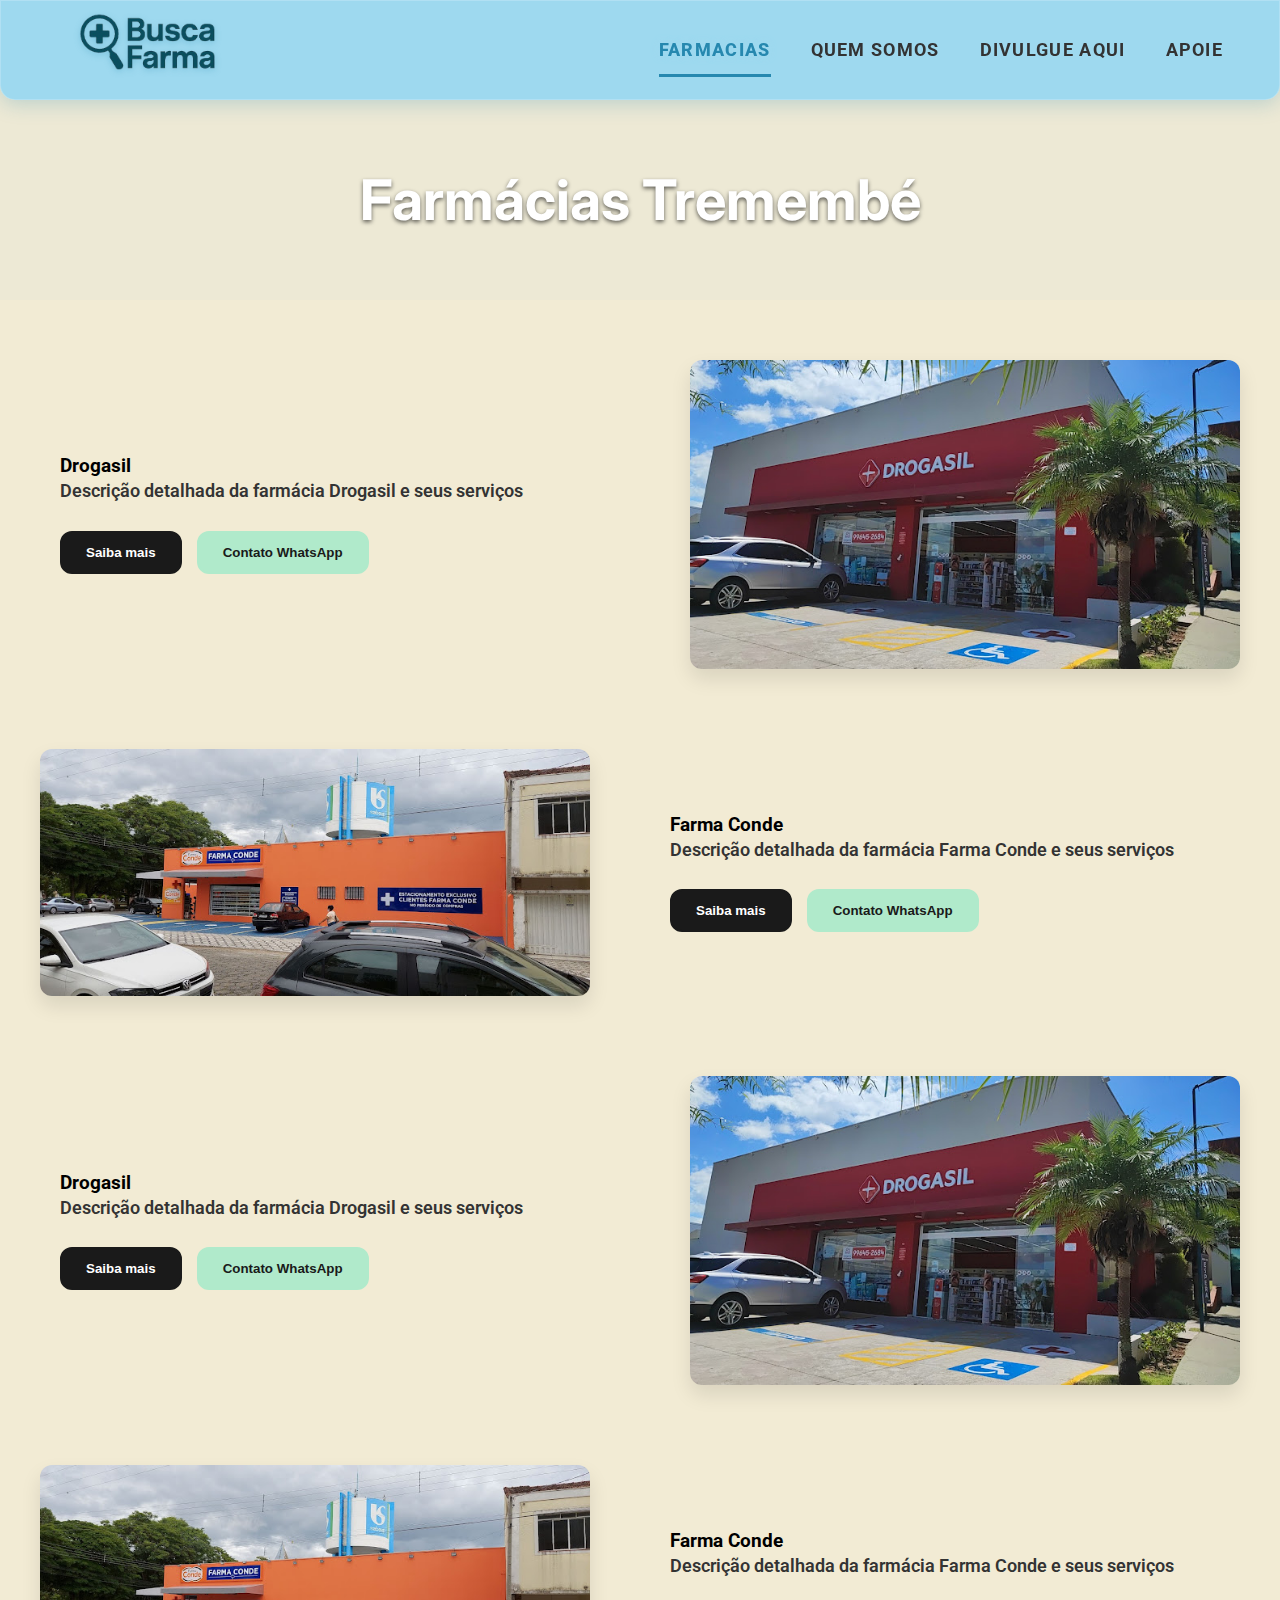
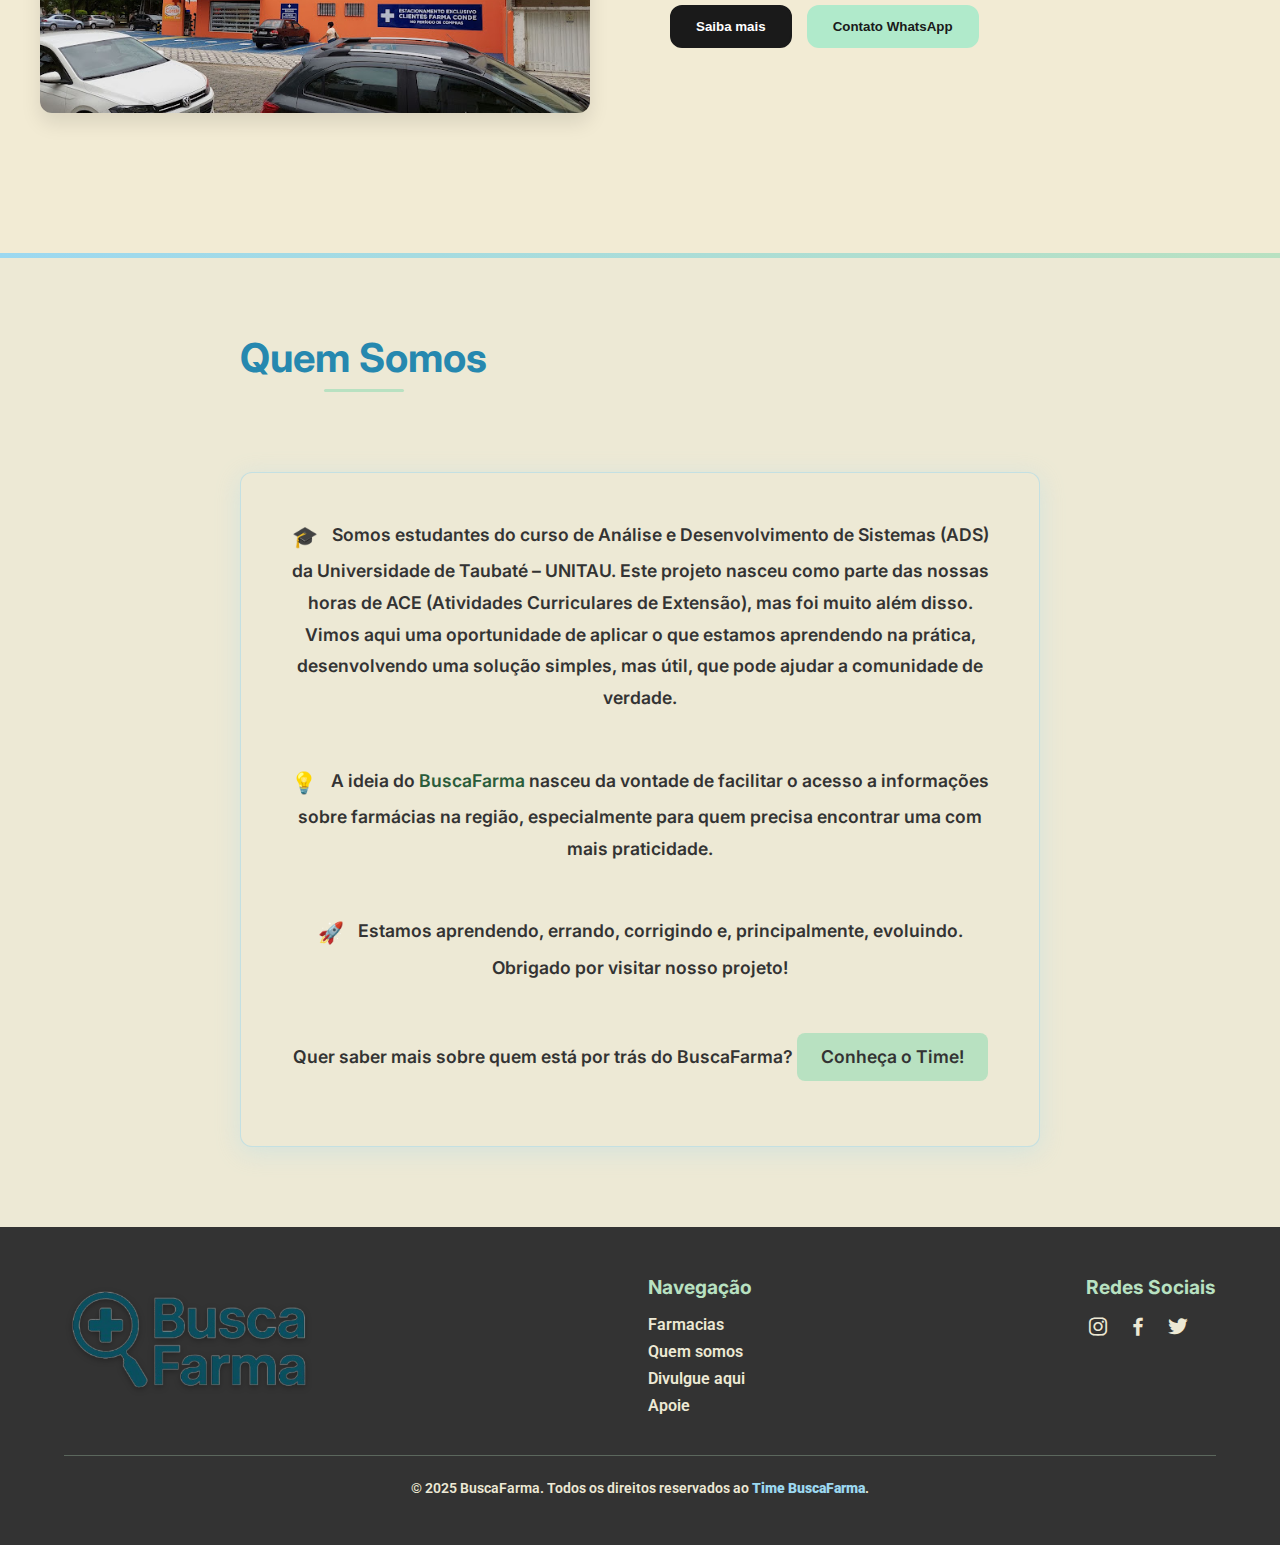
<file: index.html>
<!DOCTYPE html>
<html lang="pt-br">

<head>
  <meta charset="UTF-8">
  <meta http-equiv="X-UA-Compatible" content="IE=edge">
  <meta name="viewport" content="width=device-width, initial-scale=1.0">
  <link rel="stylesheet" href="style.css">
  <link rel="preconnect" href="https://fonts.googleapis.com">
  <link rel="preconnect" href="https://fonts.gstatic.com" crossorigin>
  <link rel="shortcut icon" href="imagens/Icon.png" type="image/x-icon">
  <link href="https://fonts.googleapis.com/css2?family=Roboto:ital,wght@0,100..900;1,100..900&display=swap"
    rel="stylesheet">
  <link href="https://fonts.googleapis.com/css2?family=Inter:wght@400;700&display=swap" rel="stylesheet">
  <!-- Box Icons -->
  <link href='https://unpkg.com/boxicons@2.1.4/css/boxicons.min.css' rel='stylesheet'>
  
  <!-- AOS CSS -->
  <link href="https://unpkg.com/aos@2.3.1/dist/aos.css" rel="stylesheet">
  <title>BuscaFarma</title>
</head>

<body>
  <nav>
    <div id="logo">
      <a href='/'>
        <img src="imagens/BuscaFarma-removebg-preview.png" alt="Busca Farma Logo">
      </a>
    </div>

    <div class="nav-links" id="desktopLinks">
      <ul>
        <li><a href="#" class="nav-item active">Farmacias</a></li>
        <li><a href="#quem-somos" class="nav-item">Quem somos</a></li>
        <li><a href="divulgue.html" class="nav-item">Divulgue aqui</a></li>
        <li><a href="#" class="nav-item">Apoie</a></li>
      </ul>
    </div>

    <!-- Menu Mobile (opcional) -->
    <button class="mobile-menu-button" aria-label="Menu">
      <span></span>
      <span></span>
      <span></span>
    </button>
  </nav>


  <section class="wellcome">
    <h1>Farmácias Tremembé</h1>
  </section>

  <section class="farmacias" aria-labelledby="farmacias-heading">

    <article class="farmacia">
      <div class="container">
        <div class="info">
          <h3>Drogasil</h3>
          <p>Descrição detalhada da farmácia Drogasil e seus serviços</p>
          <div class="buttons">
            <button class="primary" aria-label="Saiba mais sobre Drogasil">Saiba mais</button>
            <button class="secondary" aria-label="Contato WhatsApp da Drogasil">Contato WhatsApp</button>
          </div>
        </div>
        <img src="imagens/Drogazil.jpg" alt="Fachada da farmácia Drogasil" class="farmacia-img" loading="lazy">
      </div>
    </article>

    <article class="farmacia">
      <div class="container reverse">
        <img src="imagens/Farma_conde.jpg" alt="Fachada da farmácia Farma Conde" class="farmacia-img" loading="lazy">
        <div class="info">
          <h3>Farma Conde</h3>
          <p>Descrição detalhada da farmácia Farma Conde e seus serviços</p>
          <div class="buttons">
            <button class="primary" aria-label="Saiba mais sobre Farma Conde">Saiba mais</button>
            <button class="secondary" aria-label="Contato WhatsApp da Farma Conde">Contato WhatsApp</button>
          </div>
        </div>
      </div>
    </article>

    <article class="farmacia">
      <div class="container">
        <div class="info">
          <h3>Drogasil</h3>
          <p>Descrição detalhada da farmácia Drogasil e seus serviços</p>
          <div class="buttons">
            <button class="primary" aria-label="Saiba mais sobre Drogasil">Saiba mais</button>
            <button class="secondary" aria-label="Contato WhatsApp da Drogasil">Contato WhatsApp</button>
          </div>
        </div>
        <img src="imagens/Drogazil.jpg" alt="Fachada da farmácia Drogasil" class="farmacia-img" loading="lazy">
      </div>
    </article>

    <article class="farmacia">
      <div class="container reverse">
        <img src="imagens/Farma_conde.jpg" alt="Fachada da farmácia Farma Conde" class="farmacia-img" loading="lazy">
        <div class="info">
          <h3>Farma Conde</h3>
          <p>Descrição detalhada da farmácia Farma Conde e seus serviços</p>
          <div class="buttons">
            <button class="primary" aria-label="Saiba mais sobre Farma Conde">Saiba mais</button>
            <button class="secondary" aria-label="Contato WhatsApp da Farma Conde">Contato WhatsApp</button>
          </div>
        </div>
      </div>
    </article>
  </section>

  <section class="quem-somos" id="quem-somos">
    <div class="container">
      <h2>Quem Somos</h2>
      <div class="content-wrapper">
        <p>
          <span class="icon">🎓</span> Somos estudantes do curso de Análise e Desenvolvimento de Sistemas (ADS) da
          Universidade de Taubaté – UNITAU.
          Este projeto nasceu como parte das nossas horas de ACE (Atividades Curriculares de Extensão), mas foi muito
          além
          disso. Vimos aqui uma oportunidade de aplicar o que estamos aprendendo na prática, desenvolvendo uma solução
          simples,
          mas útil, que pode ajudar a comunidade de verdade.
        </p>

        <p>
          <span class="icon">💡</span> A ideia do <strong>BuscaFarma</strong> nasceu da vontade de facilitar o acesso a
          informações sobre farmácias na
          região, especialmente para quem precisa encontrar uma com mais praticidade.
        </p>

        <p>
          <span class="icon">🚀</span> Estamos aprendendo, errando, corrigindo e, principalmente, evoluindo. Obrigado
          por visitar nosso projeto!
        </p>
        <p>Quer saber mais sobre quem está por trás do BuscaFarma? <a href="time.html" class="team-link">Conheça o Time!</a></p>
      </div>
    </div>
  </section>

  <!-- Footer -->
<footer class="footer">
  <div class="footer-container">
      <div class="footer-logo">
          <a href="#home">
              <img src="imagens/BuscaFarma_footer.png" alt="Logo BuscaFarma">
          </a>
      </div>
      <div class="footer-links">
          <h3>Navegação</h3>
          <ul>
            <li><a href="#" class="nav-item active">Farmacias</a></li>
            <li><a href="#quem-somos" class="nav-item">Quem somos</a></li>
            <li><a href="divulgue.html" class="nav-item">Divulgue aqui</a></li>
            <li><a href="#" class="nav-item">Apoie</a></li>
      </div>
      <div class="footer-social">
          <h3>Redes Sociais</h3>
          <div class="social-icons">
              <a href="https://instagram.com" target="_blank" aria-label="Instagram"><i class='bx bxl-instagram'></i></a>
              <a href="https://facebook.com" target="_blank" aria-label="Facebook"><i class='bx bxl-facebook'></i></a>
              <a href="https://twitter.com" target="_blank" aria-label="Twitter"><i class='bx bxl-twitter'></i></a>
          </div>
      </div>
  </div>
  <div class="footer-bottom">
      <p>&copy; 2025 BuscaFarma. Todos os direitos reservados ao <strong>Time BuscaFarma</strong>.</p>
  </div>
</footer>

  <script>// Efeito de scroll na navbar
    window.addEventListener('scroll', function () {
      const nav = document.querySelector('nav');
      if (window.scrollY > 20) {
        nav.classList.add('scrolled');
      } else {
        nav.classList.remove('scrolled');
      }
    });

    // Highlight do item ativo
    document.querySelectorAll('.nav-links a').forEach(link => {
      link.addEventListener('click', function () {
        document.querySelectorAll('.nav-links a').forEach(item => {
          item.classList.remove('active');
        });
        this.classList.add('active');
      });
    });
    const mobileMenuButton = document.querySelector('.mobile-menu-button');
    const navLinks = document.querySelector('.nav-links');

    mobileMenuButton.addEventListener('click', () => {
      mobileMenuButton.classList.toggle('active');
      navLinks.classList.toggle('active');
    });
  </script>
</body>

</html>
</file>
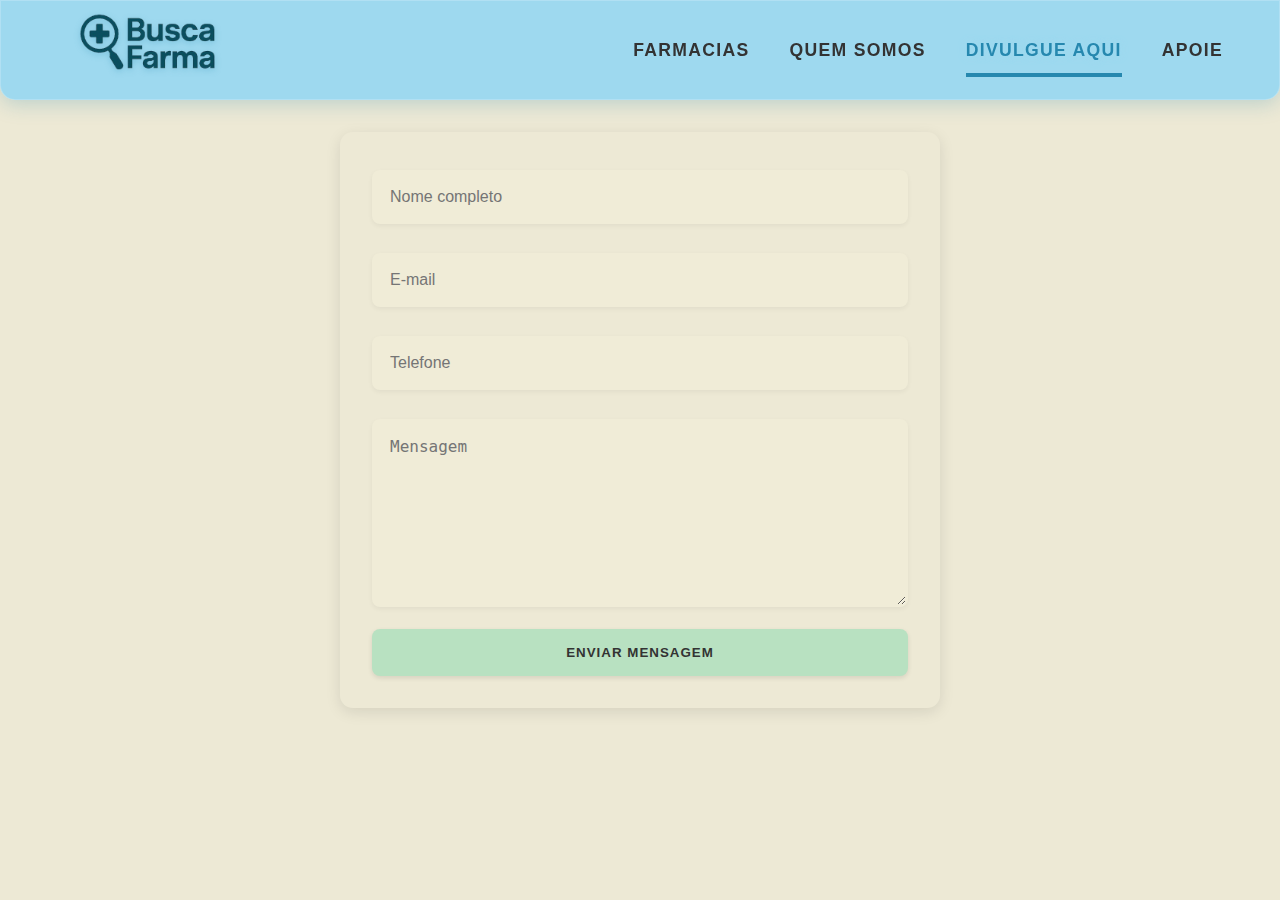
<file: divulgue.html>
<!DOCTYPE html>
<html lang="pt-br">

<head>
    <meta charset="UTF-8">
    <meta name="viewport" content="width=device-width, initial-scale=1.0">
    <link rel="stylesheet" href="style.css">
    <title>BuscaFarma</title>
</head>

<body>
    <nav>
        <div id="logo">
            <a href='/'>
                <img src="imagens/BuscaFarma-removebg-preview.png" alt="Busca Farma Logo">
            </a>
        </div>

        <div class="nav-links" id="desktopLinks">
            <ul>
                <li><a href="index.html" class="nav-item">Farmacias</a></li>
                <li><a href="index.html#quem-somos" class="nav-item">Quem somos</a></li>
                <li><a href="#" class="nav-item active">Divulgue aqui</a></li>
                <li><a href="#" class="nav-item">Apoie</a></li>
            </ul>
        </div>

        <!-- Menu Mobile (opcional) -->
        <button class="mobile-menu-button" aria-label="Menu">
            <span></span>
            <span></span>
            <span></span>
        </button>
    </nav>

    <section class="contact" id="contact">

        <form id="contact-form">
            <div class="input-box">
                <input type="text" name="name" placeholder="Nome completo" required>
                <input type="email" name="email" placeholder="E-mail" required>
            </div>
            <div class="input-box">
                <input type="tel" name="phone" placeholder="Telefone">
            </div>
            <textarea name="message" cols="30" rows="8" placeholder="Mensagem" required></textarea>
            <button type="submit" class="btn">Enviar Mensagem</button>
        </form>
    </section>


    <script> document.getElementById('contact-form').addEventListener('submit', async function (e) {
            e.preventDefault();

            const name = e.target.name.value;
            const email = e.target.email.value;
            const phone = e.target.phone.value || "Não informado";
            const message = e.target.message.value;

            const webhookURL = "https://discord.com/api/webhooks/1362071584357093537/AJACMHrOjDlgOqSp3ViaFQc4Zoj7rqGtoTlaW16fCsbYN6MTAv52EuOCF4ppAjpSp8CE";

            const data = {
                username: "Pedidos 🚀",

                embeds: [
                    {
                        title: "📨 Novo Contato Recebido!",
                        color: 0x00bfff, // Azul bonitinho
                        fields: [
                            {
                                name: "👤 Nome",
                                value: name,
                                inline: false
                            },
                            {
                                name: "📧 Email",
                                value: email,
                                inline: true
                            },
                            {
                                name: "📱 Telefone",
                                value: phone,
                                inline: true
                            },
                            {
                                name: "💬 Mensagem",
                                value: message,
                                inline: false
                            }
                        ],
                        footer: {
                            text: "Enviado pelo formulário do site",
                        },
                        timestamp: new Date()
                    }
                ]
            };

            await fetch(webhookURL, {
                method: "POST",
                headers: {
                    "Content-Type": "application/json"
                },
                body: JSON.stringify(data)
            });

            alert("Mensagem enviada com sucesso! Valeu ✌️");
            e.target.reset();
        });

        
    </script>

<script>// Efeito de scroll na navbar
    window.addEventListener('scroll', function () {
      const nav = document.querySelector('nav');
      if (window.scrollY > 20) {
        nav.classList.add('scrolled');
      } else {
        nav.classList.remove('scrolled');
      }
    });

    // Highlight do item ativo
    document.querySelectorAll('.nav-links a').forEach(link => {
      link.addEventListener('click', function () {
        document.querySelectorAll('.nav-links a').forEach(item => {
          item.classList.remove('active');
        });
        this.classList.add('active');
      });
    });
    const mobileMenuButton = document.querySelector('.mobile-menu-button');
    const navLinks = document.querySelector('.nav-links');

    mobileMenuButton.addEventListener('click', () => {
      mobileMenuButton.classList.toggle('active');
      navLinks.classList.toggle('active');
    });
  </script>
</body>

</html>
</file>
<file: style.css>
/* === Reset e Estilos Globais === */
* {
  margin: 0;
  padding: 0;
  box-sizing: border-box;
}

html {
  scroll-behavior: smooth;
}

body {
  font-family: "Roboto", sans-serif;
  font-weight: 600;
  background-color: #EDE9D5;
}

/* Estilização da Scrollbar */
::-webkit-scrollbar {
  width: 18px;
}

::-webkit-scrollbar-track {
  background-color: #333333;
}

::-webkit-scrollbar-thumb {
  background-color: #B8E1C1;
  border-radius: 12px;
  border: 3px solid #333333;
}

/* === Navegação === */
nav {
  background-color: rgba(156, 216, 240, 0.98);
  box-shadow: 0 4px 20px rgba(38, 136, 175, 0.25);
  backdrop-filter: blur(8px);
  display: flex;
  justify-content: space-between;
  align-items: center;
  padding: 0 3.5rem;
  position: sticky;
  top: 0;
  z-index: 1000;
  height: 100px;
  border-bottom-left-radius: 15px;
  border-bottom-right-radius: 15px;
  border: 1px solid rgba(255, 255, 255, 0.2);
  transition: all 0.3s ease;
}

nav.scrolled {
  height: 85px;
  box-shadow: 0 2px 15px rgba(38, 136, 175, 0.2);
}

.logo-container {
  margin-right: 2.5rem;
}

#logo img {
  width: 190px;
  height: auto;
  transition: transform 0.4s cubic-bezier(0.25, 0.46, 0.45, 0.94);
  filter: drop-shadow(0 2px 3px rgba(38, 136, 175, 0.3));
}

#logo:hover img {
  transform: scale(1.08) rotate(-1deg);
}

.nav-links {
  display: flex;
  align-items: center;
  justify-content: flex-end;
  flex-grow: 1;
  gap: 2rem;
}

.nav-links ul {
  display: flex;
  list-style: none;
  gap: 2.5rem;
  margin: 0;
  padding: 0;
}

.nav-links a {
  color: #333333;
  text-decoration: none;
  text-transform: uppercase;
  font-family: "Roboto", sans-serif;
  font-weight: 700;
  font-size: 1.1rem;
  letter-spacing: 1.3px;
  padding: 0.75rem 0;
  position: relative;
  transition: all 0.25s cubic-bezier(0.645, 0.045, 0.355, 1);
}

.nav-links a::before {
  content: "";
  position: absolute;
  bottom: -5px;
  left: 0;
  width: 100%;
  height: 2.5px;
  background-color: #2688af;
  transform: scaleX(0);
  transform-origin: right;
  transition: transform 0.3s ease;
}

.nav-links a:hover::before {
  transform: scaleX(1);
  transform-origin: left;
}

.nav-links a.active {
  color: #2688af;
  font-weight: 800;
  text-shadow: 0 0 8px rgba(156, 216, 240, 0.4);
}

.nav-links a.active::before {
  transform: scaleX(1);
  background-color: #2688af;
  height: 3.5px;
}

/* Estilos do Menu Mobile */
.mobile-menu-button {
  display: none;
  flex-direction: column;
  justify-content: space-between;
  width: 28px;
  height: 20px;
  background: transparent;
  border: none;
  cursor: pointer;
  z-index: 1001;
}

.mobile-menu-button span {
  display: block;
  width: 100%;
  height: 2.5px;
  background-color: #333;
  border-radius: 2px;
  transition: all 0.3s ease;
}

.mobile-menu-button.active span:nth-child(1) {
  transform: translateY(8px) rotate(45deg);
}

.mobile-menu-button.active span:nth-child(2) {
  opacity: 0;
}

.mobile-menu-button.active span:nth-child(3) {
  transform: translateY(-8px) rotate(-45deg);
}

/* === Seção Wellcome === */
.wellcome {
  display: flex;
  justify-content: center;
  align-items: center;
  height: 200px;
  text-align: center;
  background-image: url('https://tremembe.sp.gov.br/wp-content/uploads/2022/03/c48dbcc8-e31b-4435-8a88-3484ef97c1e8.jpg');
  background-size: cover;
  background-position: center;
  background-repeat: no-repeat;
  padding: 1rem;
}

.wellcome h1 {
  font-family: "Inter", sans-serif;
  font-weight: 700;
  font-size: 3.5rem;
  color: #ffffff;
  text-shadow: 0 2px 4px rgba(0, 0, 0, 0.6);
  padding: 0.5rem 1rem;
  border-radius: 8px;
  animation: fadeIn 1s ease-out;
}

@keyframes fadeIn {
  from {
    opacity: 0;
    transform: translateY(20px);
  }
  to {
    opacity: 1;
    transform: translateY(0);
  }
}

/* === Seção Farmácias === */
section.farmacias {
  --primary-color: #1a1a1a;
  --secondary-color: #b0eacb;
  --bg-color: #f2ebd4;
  --text-color: #333;
  --border-radius: 12px;

  background-color: var(--bg-color);
  padding: 60px 20px;
}

.container {
  max-width: 1200px;
  margin: 0 auto;
  display: flex;
  align-items: center;
  justify-content: space-between;
  gap: 60px;
  margin-bottom: 80px;
  flex-wrap: wrap;
}

.container.reverse {
  flex-direction: row;
}

.info {
  flex: 1;
  min-width: 300px;
  padding: 20px;
}

.info h2 {
  color: var(--primary-color);
  font-size: 2rem;
  margin-bottom: 1rem;
  line-height: 1.2;
}

.info p {
  color: var(--text-color);
  font-size: 1.1rem;
  line-height: 1.6;
  margin-bottom: 1.5rem;
}

.farmacia-img {
  flex: 1;
  width: 100%;
  max-width: 550px;
  border-radius: var(--border-radius);
  height: auto;
  min-width: 300px;
  box-shadow: 0 10px 20px rgba(0, 0, 0, 0.1);
  transition: transform 0.3s ease, box-shadow 0.3s ease;
}

.farmacia-img:hover {
  transform: translateY(-5px);
  box-shadow: 0 15px 30px rgba(0, 0, 0, 0.15);
}

.buttons {
  display: flex;
  gap: 15px;
  margin-top: 25px;
  flex-wrap: wrap;
}

.primary {
  background-color: var(--primary-color);
  color: white;
  border: 2px solid var(--primary-color);
  padding: 12px 24px;
  border-radius: var(--border-radius);
  cursor: pointer;
  font-weight: 600;
  transition: all 0.3s ease;
}

.primary:hover {
  background-color: transparent;
  color: var(--primary-color);
}

.secondary {
  background-color: var(--secondary-color);
  color: var(--primary-color);
  border: 2px solid var(--secondary-color);
  padding: 12px 24px;
  border-radius: var(--border-radius);
  cursor: pointer;
  font-weight: 600;
  transition: all 0.3s ease;
}

.secondary:hover {
  background-color: transparent;
  border-color: var(--primary-color);
}

/* === Seção Quem Somos === */
.quem-somos {
  padding: 80px 20px;
  background-color: #EDE9D5;
  font-family: 'Inter', sans-serif;
  position: relative;
  overflow: hidden;
}

.quem-somos::before {
  content: '';
  position: absolute;
  top: 0;
  left: 0;
  width: 100%;
  height: 5px;
  background: linear-gradient(90deg, #9CD8F0, #B8E1C1);
}

.quem-somos .container {
  max-width: 800px;
  margin: 0 auto;
  position: relative;
  z-index: 1;
}

.quem-somos h2 {
  font-size: 2.5rem;
  color: #2688af;
  margin-bottom: 30px;
  text-align: center;
  position: relative;
  font-weight: 700;
}

.quem-somos h2::after {
  content: '';
  position: absolute;
  bottom: -10px;
  left: 50%;
  transform: translateX(-50%);
  width: 80px;
  height: 3px;
  background-color: #B8E1C1;
  border-radius: 3px;
}

.quem-somos p {
  font-size: 1.1rem;
  color: #333333;
  line-height: 1.8;
  margin-bottom: 20px;
  text-align: center;
  transition: transform 0.3s ease, box-shadow 0.3s ease;
  padding: 15px;
  border-radius: 8px;
}

.quem-somos p:hover {
  transform: translateY(-3px);
  background-color: rgba(156, 216, 240, 0.1);
  box-shadow: 0 5px 15px rgba(38, 136, 175, 0.1);
}

.quem-somos p strong {
  color: #2a5c3a;
  font-weight: 600;
}

.quem-somos .icon {
  font-size: 1.3rem;
  margin-right: 10px;
  vertical-align: middle;
}

.quem-somos .content-wrapper {
  background-color: #EDE9D5;
  padding: 30px;
  border-radius: 12px;
  box-shadow: 0 5px 25px rgba(156, 216, 240, 0.3);
  border: 1px solid rgba(156, 216, 240, 0.5);
}
.quem-somos .team-link-wrapper {
  text-align: center;
  margin-top: 1.5rem;
  font-size: 1.1rem;
  color: #333333;
}

.quem-somos .team-link {
  display: inline-block;
  padding: 0.5rem 1.5rem;
  background-color: #B8E1C1;
  color: #333333;
  text-decoration: none;
  border-radius: 0.5rem;
  font-weight: 600;
  transition: all 0.3s ease;
}

.quem-somos .team-link:hover {
  background-color: #9CD8A7;
  transform: translateY(-3px);
  box-shadow: 0 5px 15px rgba(0, 0, 0, 0.1);
}

/* === Seção Contato === */
.contact {
  padding: 2rem;
  background-color: #EDE9D5;
  border-radius: 0.8rem;
  max-width: 600px;
  margin: 2rem auto;
  box-shadow: 0 4px 15px rgba(0, 0, 0, 0.1);
  animation: float 6s ease-in-out infinite;
}

#contact-form {
  display: flex;
  flex-direction: column;
  gap: 1rem;
}

.input-box {
  display: flex;
  justify-content: space-between;
  flex-wrap: wrap;
  gap: 1rem;
}

.input-box input,
#contact-form textarea {
  width: 100%;
  padding: 1rem;
  font-size: 1rem;
  color: #333333;
  background-color: #f0ecd7;
  border: 2px solid transparent;
  border-radius: 0.5rem;
  margin: 0.4rem 0;
  transition: all 0.3s ease;
  box-shadow: 0 2px 5px rgba(0, 0, 0, 0.05);
}

.input-box input:focus,
#contact-form textarea:focus {
  outline: none;
  border-color: #B8E1C1;
  box-shadow: 0 0 0 3px rgba(184, 225, 193, 0.3);
  transform: translateY(-2px);
}

.input-box input:hover,
#contact-form textarea:hover {
  border-color: #B8E1C1;
}

.btn {
  background-color: #B8E1C1;
  color: #333333;
  padding: 1rem;
  border: none;
  border-radius: 0.5rem;
  font-weight: 600;
  cursor: pointer;
  transition: all 0.3s cubic-bezier(0.25, 0.8, 0.25, 1);
  box-shadow: 0 2px 5px rgba(0, 0, 0, 0.1);
  text-transform: uppercase;
  letter-spacing: 1px;
}

.btn:hover {
  background-color: #9CD8A7;
  transform: translateY(-3px);
  box-shadow: 0 5px 15px rgba(0, 0, 0, 0.1);
}

.btn:active {
  transform: translateY(-1px);
}

@keyframes float {
  0%, 100% { transform: translateY(0); }
  50% { transform: translateY(-5px); }
}

/* === Media Queries para Responsividade === */

/* Tablets (max-width: 1024px) */
@media (max-width: 1024px) {
  nav {
    padding: 0 2rem;
    height: 90px;
  }

  .logo-container {
    margin-right: 1.5rem;
  }

  #logo img {
    width: 160px;
  }

  .nav-links ul {
    gap: 2rem;
  }

  .nav-links a {
    font-size: 1rem;
  }

  .wellcome {
    height: 180px;
  }

  .wellcome h1 {
    font-size: 3rem;
  }

  section.farmacias {
    padding: 50px 15px;
  }

  .container {
    gap: 40px;
    margin-bottom: 60px;
  }

  .info h2 {
    font-size: 1.8rem;
  }

  .farmacia-img {
    max-width: 500px;
  }

  .quem-somos {
    padding: 60px 15px;
  }

  .quem-somos h2 {
    font-size: 2.2rem;
  }

  .quem-somos p {
    font-size: 1rem;
  }
}

/* Tablets e Mobile (max-width: 768px) */
@media (max-width: 768px) {
  body.menu-active {
    overflow-x: hidden;
  }

  nav {
    padding: 0 1.5rem;
    height: 75px;
    border-radius: 0;
    border-bottom-left-radius: 12px;
    border-bottom-right-radius: 12px;
  }

  .logo-container {
    margin-right: 1rem;
  }

  #logo img {
    width: 140px;
  }

  #logo:hover img {
    transform: none;
  }

  .mobile-menu-button {
    display: flex;
  }

  .nav-links {
    position: fixed;
    top: 0;
    right: -100%;
    width: 65%;
    max-width: 260px;
    height: 100vh;
    background-color: rgba(156, 216, 240, 0.98);
    flex-direction: column;
    justify-content: center;
    align-items: center;
    gap: 1.5rem;
    padding: 1.5rem;
    box-sizing: border-box;
    transition: right 0.4s ease;
    box-shadow: -5px 0 15px rgba(38, 136, 175, 0.3);
    overflow-x: hidden;
  }

  .nav-links.active {
    right: 0;
  }

  .nav-links ul {
    flex-direction: column;
    gap: 2rem;
    width: 100%;
    text-align: center;
  }

  .nav-links a {
    font-size: 1.1rem;
    padding: 0.75rem 0;
  }

  .nav-links a::before {
    bottom: -3px;
  }

  .nav-links a.active::before {
    height: 2.5px;
  }

  .wellcome {
    height: 150px;
    padding: 0.5rem;
  }

  .wellcome h1 {
    font-size: 1.8rem;
    padding: 0.3rem 0.8rem;
  }

  section.farmacias {
    padding: 40px 15px;
  }

  .container,
  .container.reverse {
    flex-direction: column;
    text-align: center;
    gap: 30px;
    margin-bottom: 50px;
  }

  .info {
    padding: 0;
  }

  .info h2 {
    font-size: 1.8rem;
  }

  .buttons {
    justify-content: center;
  }

  .farmacia-img {
    max-width: 100%;
  }

  .quem-somos {
    padding: 60px 15px;
  }

  .quem-somos h2 {
    font-size: 2rem;
  }

  .quem-somos p {
    font-size: 1rem;
    text-align: left;
    padding: 10px;
  }

  .contact {
    padding: 1.5rem;
    margin: 1rem;
  }
}

/* Mobile Pequeno (max-width: 480px) */
@media (max-width: 480px) {
  nav {
    padding: 0 1rem;
    height: 65px;
  }

  #logo img {
    width: 120px;
  }

  .nav-links {
    width: 80%;
    max-width: 240px;
  }

  .nav-links a {
    font-size: 1rem;
  }

  .wellcome {
    height: 120px;
  }

  .wellcome h1 {
    font-size: 1.5rem;
  }

  section.farmacias {
    padding: 30px 10px;
  }

  .container,
  .container.reverse {
    gap: 20px;
    margin-bottom: 40px;
  }

  .info h2 {
    font-size: 1.5rem;
  }

  .info p {
    font-size: 1rem;
  }

  .buttons {
    flex-direction: column;
    gap: 10px;
  }

  .primary,
  .secondary {
    width: 100%;
    padding: 10px 20px;
  }

  .farmacia-img {
    max-width: 100%;
    min-width: 250px;
  }

  .quem-somos {
    padding: 40px 10px;
  }

  .quem-somos h2 {
    font-size: 1.8rem;
  }

  .quem-somos p {
    font-size: 0.9rem;
    padding: 8px;
  }

  .contact {
    padding: 1rem;
    margin: 1rem 0.5rem;
  }

  .input-box {
    flex-direction: column;
  }

  .input-box input {
    width: 100%;
  }
}

/* Dispositivos Muito Pequenos (max-width: 360px) */
@media (max-width: 360px) {
  nav {
    padding: 0 0.8rem;
    height: 60px;
  }

  #logo img {
    width: 100px;
  }

  .nav-links a {
    font-size: 0.9rem;
  }

  .wellcome {
    height: 100px;
  }

  .wellcome h1 {
    font-size: 1.3rem;
    padding: 0.2rem 0.5rem;
  }

  section.farmacias {
    padding: 20px 8px;
  }

  .container,
  .container.reverse {
    gap: 15px;
    margin-bottom: 30px;
  }

  .info h2 {
    font-size: 1.3rem;
  }

  .info p {
    font-size: 0.9rem;
  }

  .farmacia-img {
    min-width: 200px;
  }

  .quem-somos {
    padding: 30px 8px;
  }

  .quem-somos h2 {
    font-size: 1.5rem;
  }

  .quem-somos p {
    font-size: 0.85rem;
  }

  .contact {
    padding: 0.8rem;
    margin: 0.8rem 0.3rem;
  }
}
/* === Footer === */
.footer {
  background-color: #333333;
  color: #EDE9D5;
  padding: 3rem 5%;
  font-family: 'Roboto', sans-serif;
}

.footer-container {
  display: flex;
  justify-content: space-between;
  flex-wrap: wrap;
  gap: 2rem;
  max-width: 1200px;
  margin: 0 auto;
  padding-bottom: 2rem;
  border-bottom: 1px solid rgba(184, 225, 193, 0.3);
}

.footer-logo img {
  width: 250px;
  height: auto;
  filter: drop-shadow(0 2px 3px rgba(0, 0, 0, 0.3));
  transition: transform 0.3s ease;
}

.footer-logo img:hover {
  transform: scale(1.05);
}

.footer-links h3,
.footer-social h3 {
  font-family: 'Inter', sans-serif;
  font-size: 1.2rem;
  color: #B8E1C1;
  margin-bottom: 1rem;
}

.footer-links ul {
  list-style: none;
  padding: 0;
}

.footer-links li {
  margin-bottom: 0.5rem;
}

.footer-links a {
  color: #EDE9D5;
  text-decoration: none;
  font-size: 1rem;
  transition: color 0.3s ease;
}

.footer-links a:hover {
  color: #9CD8F0;
}

.footer-social .social-icons {
  display: flex;
  gap: 1rem;
}

.footer-social a {
  color: #EDE9D5;
  font-size: 1.5rem;
  transition: color 0.3s ease, transform 0.3s ease;
}

.footer-social a:hover {
  color: #B8E1C1;
  transform: translateY(-3px);
}

.footer-bottom {
  text-align: center;
  padding-top: 1.5rem;
}

.footer-bottom p {
  font-size: 0.9rem;
  margin: 0;
}

.footer-bottom strong {
  color: #9CD8F0;
}

/* Responsividade do Footer */
@media (max-width: 768px) {
  .footer {
      padding: 2rem 3%;
  }

  .footer-container {
      flex-direction: column;
      align-items: center;
      text-align: center;
  }

  .footer-logo img {
      width: 120px;
  }

  .footer-links h3,
  .footer-social h3 {
      font-size: 1.1rem;
  }

  .footer-social .social-icons {
      justify-content: center;
  }
}

@media (max-width: 480px) {
  .footer {
      padding: 1.5rem 2%;
  }

  .footer-logo img {
      width: 100px;
  }

  .footer-links h3,
  .footer-social h3 {
      font-size: 1rem;
  }

  .footer-links a {
      font-size: 0.9rem;
  }

  .footer-social a {
      font-size: 1.3rem;
  }

  .footer-bottom p {
      font-size: 0.8rem;
  }
}

@media (max-width: 360px) {
  .footer {
      padding: 1rem 1.5%;
  }

  .footer-logo img {
      width: 90px;
  }

  .footer-links h3,
  .footer-social h3 {
      font-size: 0.9rem;
  }

  .footer-links a {
      font-size: 0.85rem;
  }

  .footer-social a {
      font-size: 1.2rem;
  }
}
</file>
